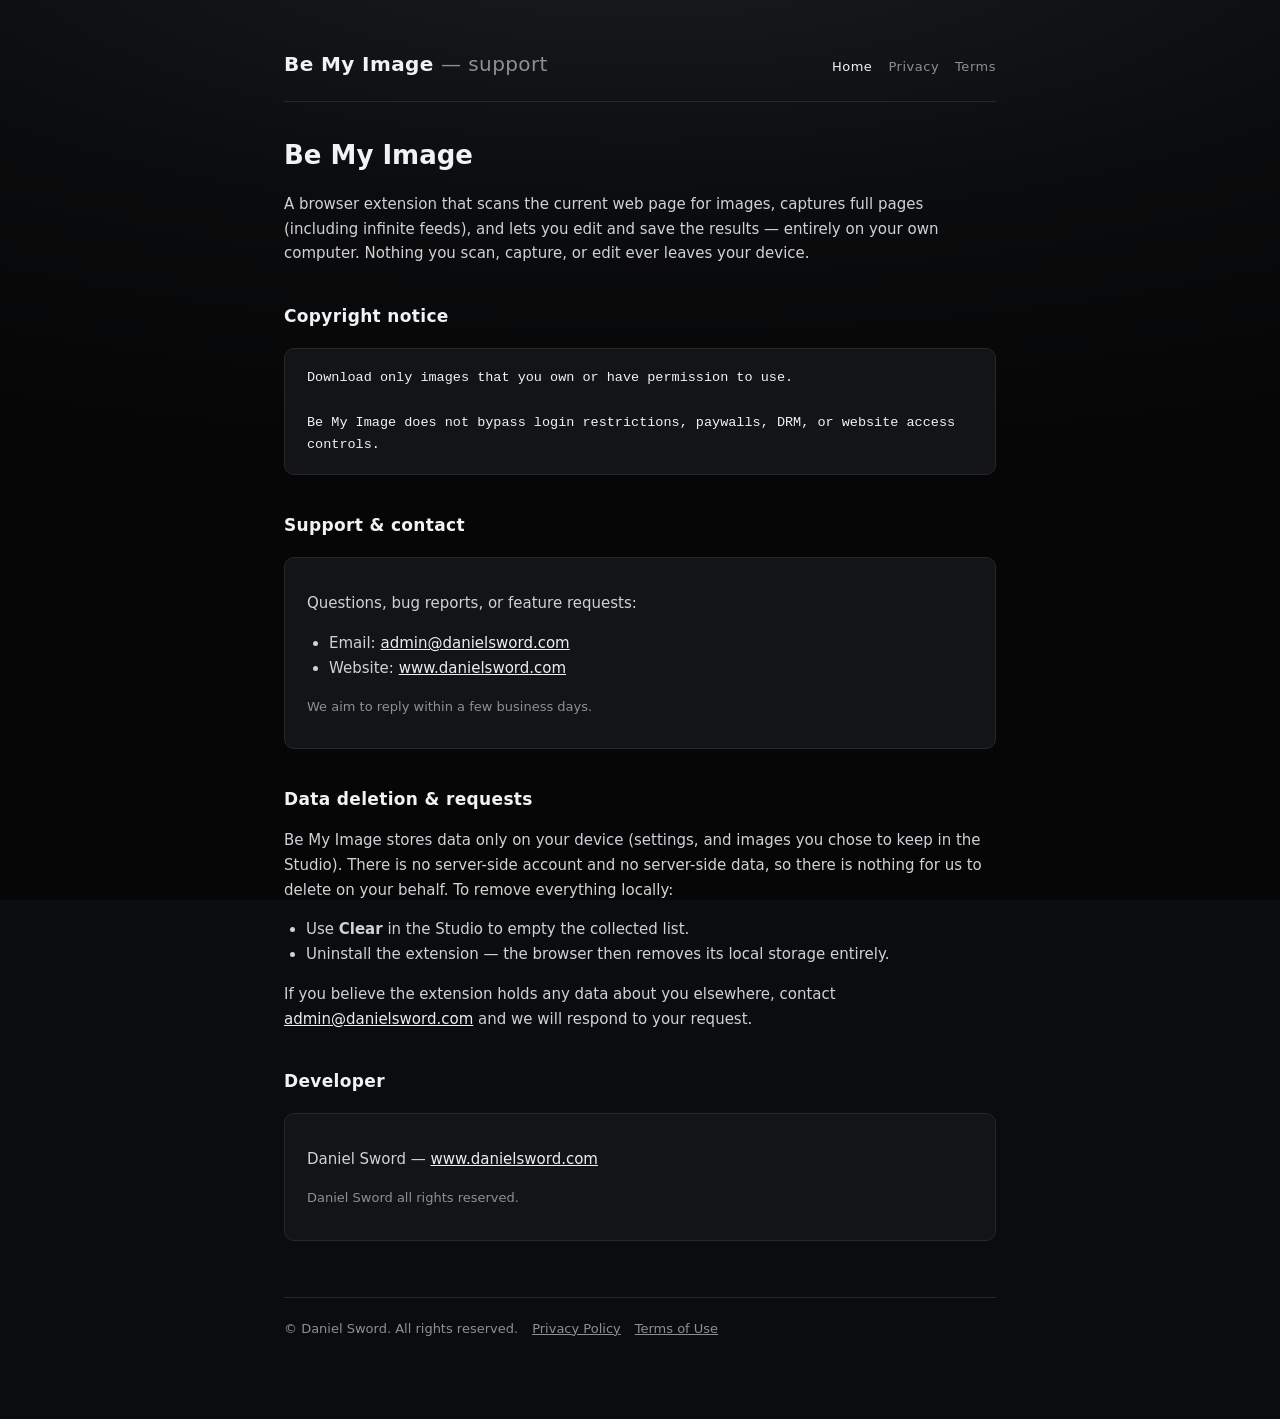
<file: index.html>
<!DOCTYPE html>
<html lang="en">
<head>
  <meta charset="UTF-8" />
  <meta name="viewport" content="width=device-width, initial-scale=1" />
  <title>Be My Image — Support &amp; Policies</title>
  <link rel="stylesheet" href="style.css" />
</head>
<body>
  <div class="wrap">
    <header class="site">
      <span class="brand">Be My Image <em>— support</em></span>
      <nav>
        <a href="index.html" class="on">Home</a>
        <a href="privacy.html">Privacy</a>
        <a href="terms.html">Terms</a>
      </nav>
    </header>

    <h1>Be My Image</h1>
    <p>
      A browser extension that scans the current web page for images, captures full pages
      (including infinite feeds), and lets you edit and save the results — entirely on your
      own computer. Nothing you scan, capture, or edit ever leaves your device.
    </p>

    <h2>Copyright notice</h2>
    <div class="card quote">Download only images that you own or have permission to use.

Be My Image does not bypass login restrictions, paywalls, DRM, or website access controls.</div>

    <h2>Support &amp; contact</h2>
    <div class="card">
      <p>Questions, bug reports, or feature requests:</p>
      <ul>
        <li>Email: <a href="mailto:admin@danielsword.com">admin@danielsword.com</a></li>
        <li>Website: <a href="https://www.danielsword.com" rel="noopener">www.danielsword.com</a></li>
      </ul>
      <p class="muted">We aim to reply within a few business days.</p>
    </div>

    <h2>Data deletion &amp; requests</h2>
    <p>
      Be My Image stores data only on your device (settings, and images you chose to
      keep in the Studio). There is no server-side account and no server-side data, so there is
      nothing for us to delete on your behalf. To remove everything locally:
    </p>
    <ul>
      <li>Use <strong>Clear</strong> in the Studio to empty the collected list.</li>
      <li>Uninstall the extension — the browser then removes its local storage entirely.</li>
    </ul>
    <p>
      If you believe the extension holds any data about you elsewhere, contact
      <a href="mailto:admin@danielsword.com">admin@danielsword.com</a> and we will respond to your request.
    </p>

    <h2>Developer</h2>
    <div class="card">
      <p>Daniel Sword — <a href="https://www.danielsword.com" rel="noopener">www.danielsword.com</a></p>
      <p class="muted">Daniel Sword all rights reserved.</p>
    </div>

    <footer class="site">
      <span>© Daniel Sword. All rights reserved.</span>
      <a href="privacy.html">Privacy Policy</a>
      <a href="terms.html">Terms of Use</a>
    </footer>
  </div>
</body>
</html>
</file>
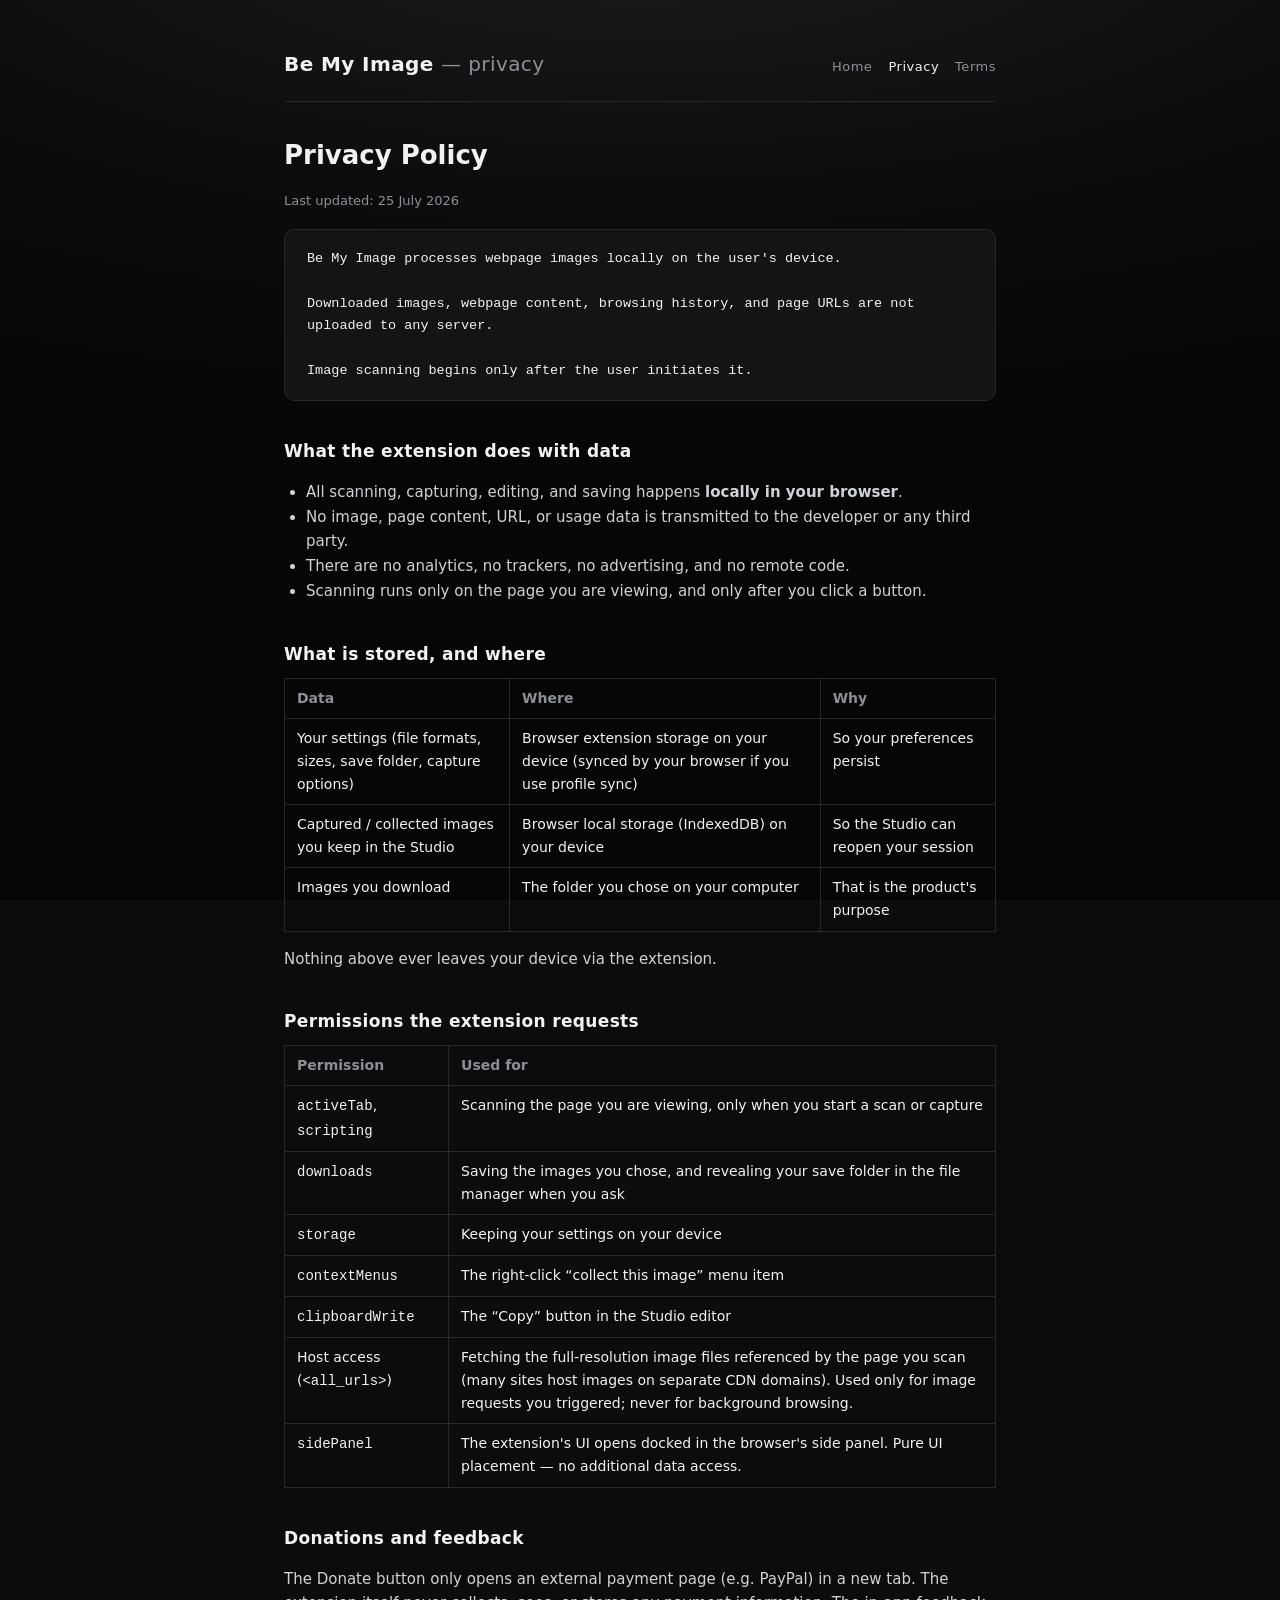
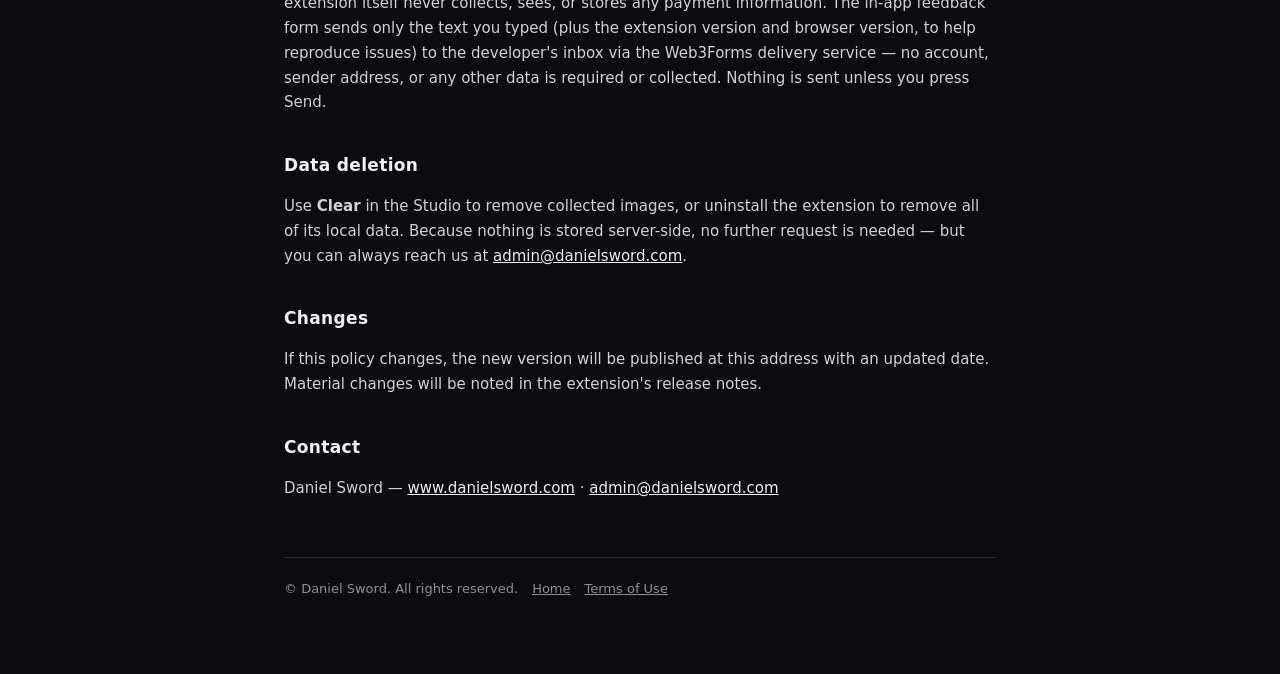
<file: privacy.html>
<!DOCTYPE html>
<html lang="en">
<head>
  <meta charset="UTF-8" />
  <meta name="viewport" content="width=device-width, initial-scale=1" />
  <title>Privacy Policy — Be My Image</title>
  <link rel="stylesheet" href="style.css" />
</head>
<body>
  <div class="wrap">
    <header class="site">
      <span class="brand">Be My Image <em>— privacy</em></span>
      <nav>
        <a href="index.html">Home</a>
        <a href="privacy.html" class="on">Privacy</a>
        <a href="terms.html">Terms</a>
      </nav>
    </header>

    <h1>Privacy Policy</h1>
    <p class="muted">Last updated: 25 July 2026</p>

    <div class="card quote">Be My Image processes webpage images locally on the user's device.

Downloaded images, webpage content, browsing history, and page URLs are not uploaded to any server.

Image scanning begins only after the user initiates it.</div>

    <h2>What the extension does with data</h2>
    <ul>
      <li>All scanning, capturing, editing, and saving happens <strong>locally in your browser</strong>.</li>
      <li>No image, page content, URL, or usage data is transmitted to the developer or any third party.</li>
      <li>There are no analytics, no trackers, no advertising, and no remote code.</li>
      <li>Scanning runs only on the page you are viewing, and only after you click a button.</li>
    </ul>

    <h2>What is stored, and where</h2>
    <table>
      <tr><th>Data</th><th>Where</th><th>Why</th></tr>
      <tr><td>Your settings (file formats, sizes, save folder, capture options)</td><td>Browser extension storage on your device (synced by your browser if you use profile sync)</td><td>So your preferences persist</td></tr>
      <tr><td>Captured / collected images you keep in the Studio</td><td>Browser local storage (IndexedDB) on your device</td><td>So the Studio can reopen your session</td></tr>
      <tr><td>Images you download</td><td>The folder you chose on your computer</td><td>That is the product's purpose</td></tr>
    </table>
    <p>Nothing above ever leaves your device via the extension.</p>

    <h2>Permissions the extension requests</h2>
    <table>
      <tr><th>Permission</th><th>Used for</th></tr>
      <tr><td><code>activeTab</code>, <code>scripting</code></td><td>Scanning the page you are viewing, only when you start a scan or capture</td></tr>
      <tr><td><code>downloads</code></td><td>Saving the images you chose, and revealing your save folder in the file manager when you ask</td></tr>
      <tr><td><code>storage</code></td><td>Keeping your settings on your device</td></tr>
      <tr><td><code>contextMenus</code></td><td>The right-click “collect this image” menu item</td></tr>
      <tr><td><code>clipboardWrite</code></td><td>The “Copy” button in the Studio editor</td></tr>
      <tr><td>Host access (<code>&lt;all_urls&gt;</code>)</td><td>Fetching the full-resolution image files referenced by the page you scan (many sites host images on separate CDN domains). Used only for image requests you triggered; never for background browsing.</td></tr>
      <tr><td><code>sidePanel</code></td><td>The extension's UI opens docked in the browser's side panel. Pure UI placement — no additional data access.</td></tr>
    </table>

    <h2>Donations and feedback</h2>
    <p>The Donate button only opens an external payment page (e.g. PayPal) in a new tab.
    The extension itself never collects, sees, or stores any payment information.
    The in-app feedback form sends only the text you typed (plus the extension version
    and browser version, to help reproduce issues) to the developer's inbox via the
    Web3Forms delivery service — no account, sender address, or any other data is
    required or collected. Nothing is sent unless you press Send.</p>

    <h2>Data deletion</h2>
    <p>
      Use <strong>Clear</strong> in the Studio to remove collected images, or uninstall the
      extension to remove all of its local data. Because nothing is stored server-side, no
      further request is needed — but you can always reach us at
      <a href="mailto:admin@danielsword.com">admin@danielsword.com</a>.
    </p>

    <h2>Changes</h2>
    <p>
      If this policy changes, the new version will be published at this address with an updated
      date. Material changes will be noted in the extension's release notes.
    </p>

    <h2>Contact</h2>
    <p>
      Daniel Sword — <a href="https://www.danielsword.com" rel="noopener">www.danielsword.com</a> ·
      <a href="mailto:admin@danielsword.com">admin@danielsword.com</a>
    </p>

    <footer class="site">
      <span>© Daniel Sword. All rights reserved.</span>
      <a href="index.html">Home</a>
      <a href="terms.html">Terms of Use</a>
    </footer>
  </div>
</body>
</html>
</file>
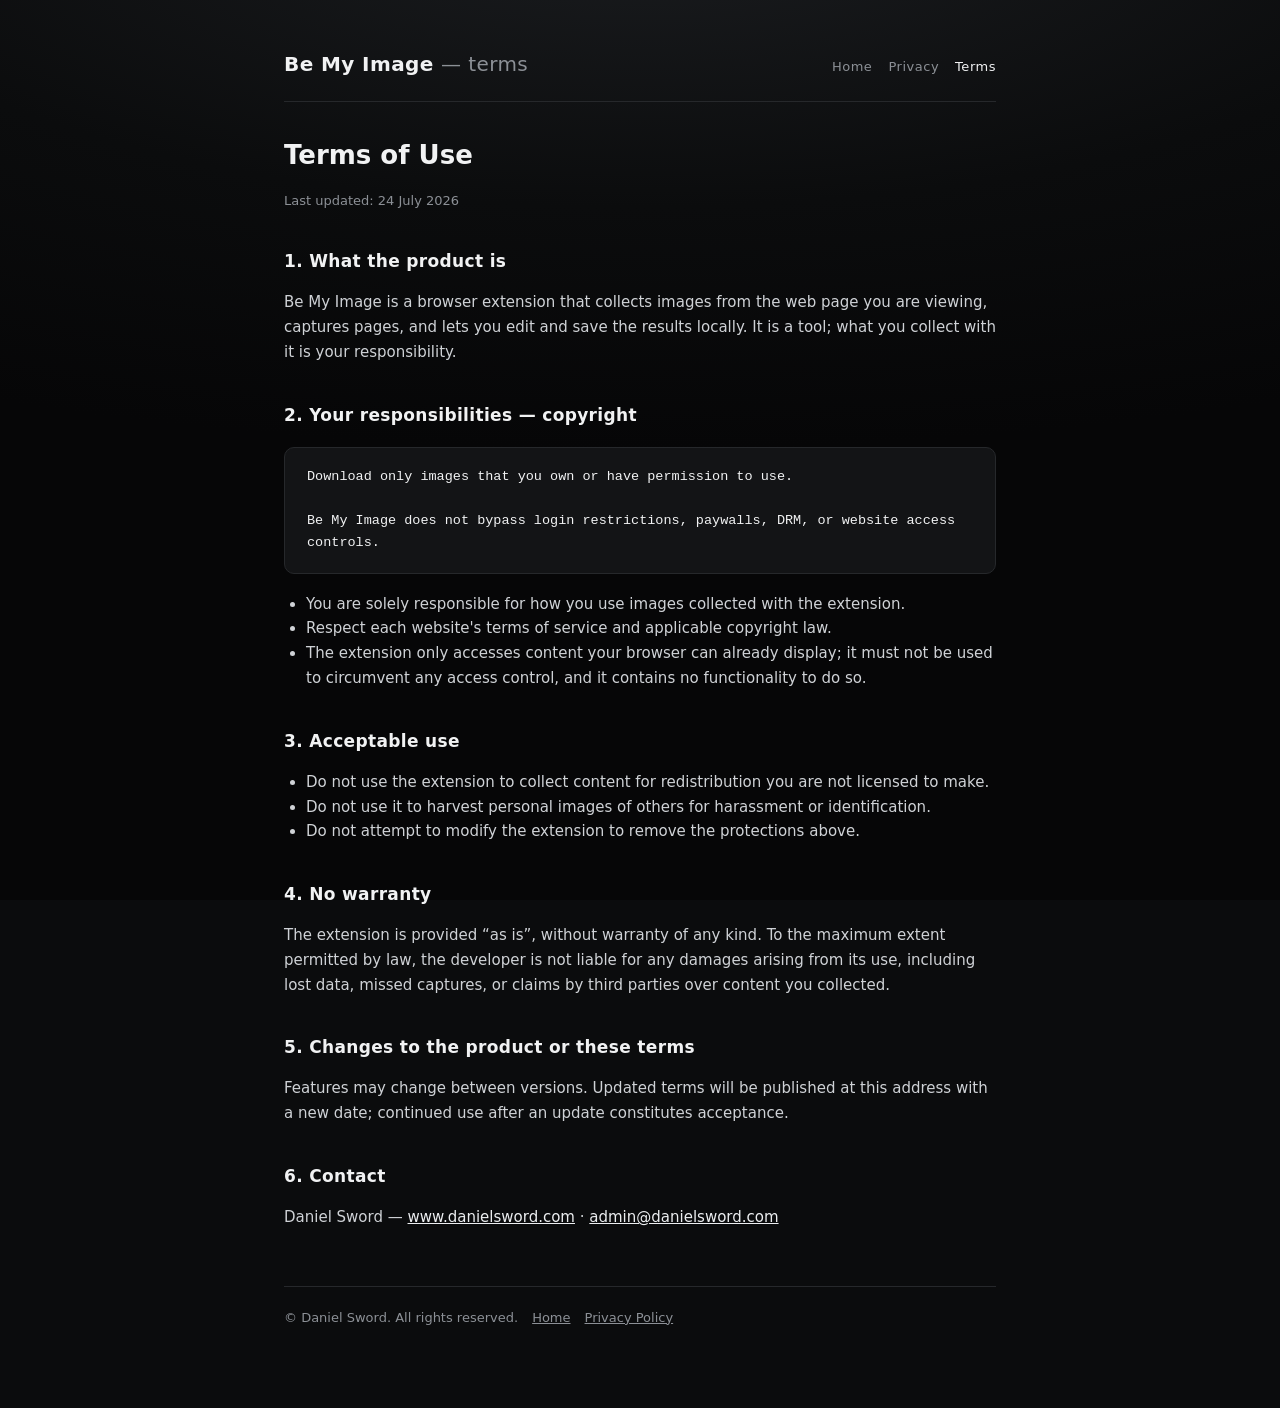
<file: terms.html>
<!DOCTYPE html>
<html lang="en">
<head>
  <meta charset="UTF-8" />
  <meta name="viewport" content="width=device-width, initial-scale=1" />
  <title>Terms of Use — Be My Image</title>
  <link rel="stylesheet" href="style.css" />
</head>
<body>
  <div class="wrap">
    <header class="site">
      <span class="brand">Be My Image <em>— terms</em></span>
      <nav>
        <a href="index.html">Home</a>
        <a href="privacy.html">Privacy</a>
        <a href="terms.html" class="on">Terms</a>
      </nav>
    </header>

    <h1>Terms of Use</h1>
    <p class="muted">Last updated: 24 July 2026</p>

    <h2>1. What the product is</h2>
    <p>
      Be My Image is a browser extension that collects images from the web page you
      are viewing, captures pages, and lets you edit and save the results locally. It is a
      tool; what you collect with it is your responsibility.
    </p>

    <h2>2. Your responsibilities — copyright</h2>
    <div class="card quote">Download only images that you own or have permission to use.

Be My Image does not bypass login restrictions, paywalls, DRM, or website access controls.</div>
    <ul>
      <li>You are solely responsible for how you use images collected with the extension.</li>
      <li>Respect each website's terms of service and applicable copyright law.</li>
      <li>The extension only accesses content your browser can already display; it must not be used to circumvent any access control, and it contains no functionality to do so.</li>
    </ul>

    <h2>3. Acceptable use</h2>
    <ul>
      <li>Do not use the extension to collect content for redistribution you are not licensed to make.</li>
      <li>Do not use it to harvest personal images of others for harassment or identification.</li>
      <li>Do not attempt to modify the extension to remove the protections above.</li>
    </ul>

    <h2>4. No warranty</h2>
    <p>
      The extension is provided “as is”, without warranty of any kind. To the maximum extent
      permitted by law, the developer is not liable for any damages arising from its use,
      including lost data, missed captures, or claims by third parties over content you collected.
    </p>

    <h2>5. Changes to the product or these terms</h2>
    <p>
      Features may change between versions. Updated terms will be published at this address
      with a new date; continued use after an update constitutes acceptance.
    </p>

    <h2>6. Contact</h2>
    <p>
      Daniel Sword — <a href="https://www.danielsword.com" rel="noopener">www.danielsword.com</a> ·
      <a href="mailto:admin@danielsword.com">admin@danielsword.com</a>
    </p>

    <footer class="site">
      <span>© Daniel Sword. All rights reserved.</span>
      <a href="index.html">Home</a>
      <a href="privacy.html">Privacy Policy</a>
    </footer>
  </div>
</body>
</html>
</file>
<file: style.css>
/* Shared look for the Be My Image policy site — same graphite family
   as the product so the pages read as first-party. */
:root {
  --bg: #0b0c0d;
  --panel: #131416;
  --line: #26282b;
  --text: #f1f2f3;
  --muted: #8c9096;
  --accent: #eceef0;
}
* { box-sizing: border-box; }
body {
  margin: 0;
  background: radial-gradient(120% 60% at 50% -10%, #1b1d20 0%, #0b0c0d 55%, #060607 100%) fixed var(--bg);
  color: var(--text);
  font: 15px/1.65 "Segoe UI", system-ui, -apple-system, sans-serif;
}
.wrap { max-width: 760px; margin: 0 auto; padding: 48px 24px 80px; }
header.site {
  display: flex; align-items: baseline; gap: 12px; flex-wrap: wrap;
  padding-bottom: 20px; border-bottom: 1px solid var(--line); margin-bottom: 32px;
}
header.site .brand { font-size: 20px; font-weight: 700; letter-spacing: .02em; }
header.site .brand em { color: var(--muted); font-style: normal; font-weight: 400; }
header.site nav { margin-left: auto; display: flex; gap: 16px; }
header.site nav a { color: var(--muted); text-decoration: none; font-size: 13px; letter-spacing: .04em; }
header.site nav a:hover, header.site nav a.on { color: var(--text); }
h1 { font-size: 26px; margin: 0 0 8px; }
h2 { font-size: 17px; margin: 36px 0 10px; letter-spacing: .02em; }
p, li { color: #cfd2d6; }
.muted { color: var(--muted); font-size: 13px; }
.card {
  background: var(--panel); border: 1px solid var(--line); border-radius: 10px;
  padding: 18px 22px; margin: 18px 0;
}
.card.quote { font-family: Consolas, monospace; font-size: 13.5px; white-space: pre-line; }
a { color: var(--accent); }
ul { padding-left: 22px; }
footer.site {
  margin-top: 56px; padding-top: 20px; border-top: 1px solid var(--line);
  color: var(--muted); font-size: 13px; display: flex; gap: 14px; flex-wrap: wrap;
}
footer.site a { color: var(--muted); }
table { border-collapse: collapse; width: 100%; font-size: 14px; }
td, th { border: 1px solid var(--line); padding: 8px 12px; text-align: left; vertical-align: top; }
th { color: var(--muted); font-weight: 600; }
</file>
